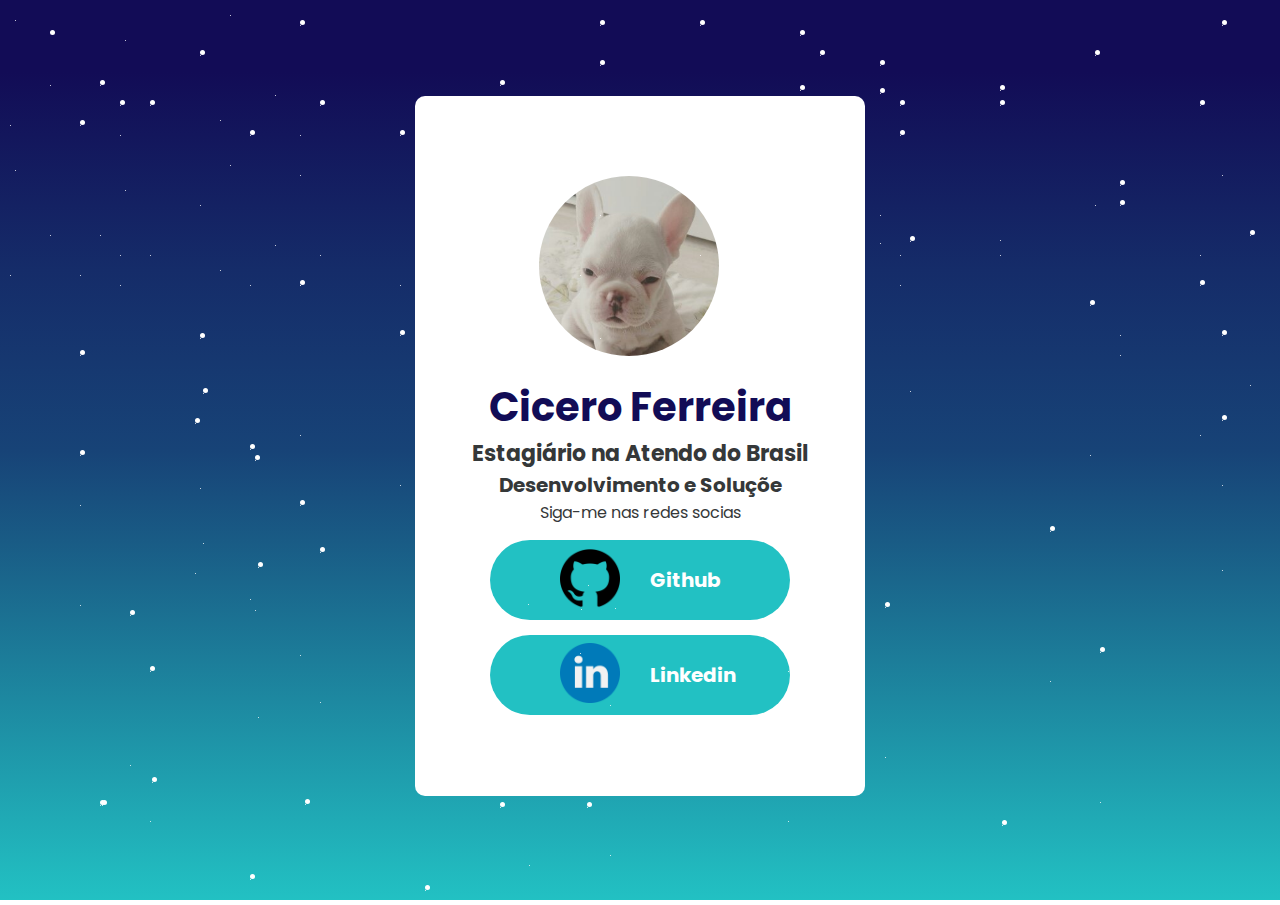
<file: index.html>
<!DOCTYPE html>
<html lang="pt-br">
<head>
    <meta charset="UTF-8">
    <meta name="viewport" content="width=device-width, initial-scale=1.0">
    <title>Studytechgram</title>

    <link rel="shortcut icon" href="./assets/avat1.png" type="image/x-icon">

    <link rel="stylesheet" href="./style/sky.css">
    <link rel="stylesheet" href="./style/card-informations.css">
    <link rel="stylesheet" href="./style/responsive.css">
</head>
<body>
    <div class="container">
        <div class="stars"></div>
        <div class="stars2"></div>
        <div class="card">
            <main class="content">
                <div class="my-informations">
                    <img src="./assets/avat1.png" alt="Desconfiado, Rapaizinho duvidando, pelo todo branco">
                    <h1> Cicero Ferreira</h1>
                    <h3>Estagiário na Atendo do Brasil</h3>
                    <h4>Desenvolvimento e Soluçõe</h4>
                    <p>Siga-me nas redes socias</p>
                </div>

                <div class="redirect">
                    <a href="https://github.com/Cicerofer">
                        <div class="redirect-github click-here">
                                <div>
                                    <img class="icon icon-github" src="./assets/github.png" alt="Clique aqui para ser redirecionado para o perfil do github de Cicero Ferreira">
                                </div>
                                <div>
                                    <p>Github</p>
                                </div>
                        </div>
                    </a>
                    <a href="https://www.linkedin.com/in/cicero-ti/">
                        <div class="redirect-linkdin click-here">
                            <div><img class="icon" src="./assets/linkedin.png" alt="Clique aqui para ser redirecionado para o perfil do linkedin de Cicero Ferreira"></div>
                            <div>
                                <p>Linkedin</p>
                            </div>
                        </div>
                    </a>
                    
                </div>
            </main>
        </div>
    </div>
    
</body>
</html>
</file>
<file: style/sky.css>
*{
    margin: 0;
    padding: 0;
}

.container{
    width: 100%;
    height: 100vh;
    background: linear-gradient(0deg, rgba(34,193,195,1) 0%, rgba(25,91,133,1) 40%, rgba(23,67,119,1) 50%, rgba(21,44,105,1) 70%, rgba(18,12,86,1) 92%);
}

/*criando sombras para dar a ilusão de mais estrelas*/
.stars{
    width: 5px;
    height: 5px;
    border-radius: 50%;
    box-shadow: 50px 30px white,
    100px 80px white,
    80px 120px white,
    300px 20px white,
    250px 130px white,
    200px 50px white,
    150px 100px white,
    320px 100px white,
    420px 100px white,
    520px 100px white,
    500px 80px white,
    580px 120px white,
    400px 130px white,
    600px 20px white,
    700px 20px white,
    800px 30px white,
    820px 50px white,
    600px 60px white,
    700px 100px white,
    800px 85px white,
    820px 200px white,
    880px 60px white,
    900px 100px white,
    1000px 85px white,
    1120px 200px white,
    880px 88px white,
    900px 130px white,
    1000px 100px white,
    1120px 180px white,
    1200px 100px white,
    1222px 20px white,
    1095px 50px white,
    1400px 88px white,
    1450px 130px white,
    1350px 100px white,
    1300px 180px white,
    1500px 88px white,
    1530px 130px white,
    1580px 100px white,
    1600px 180px white,
    1615px 20px white,
    1650px 44px white,
    1700px 100px white,
    1750px 200px white,
    1800px 20px white,
    1820px 44px white,
    500px 105px white,

    /*preenchendo da altura*/
    120px 100px white,
    80px 350px white,
    300px 500px white,
    255px 455px white,
    203px 388px white,
    100px 800px white,
    80px 450px white,
    300px 280px white,
    250px 444px white,
    200px 333px white,
    150px 666px white,
    320px 547px white,
    420px 450px white,
    520px 288px white,
    500px 802px white,
    580px 498px white,
    400px 330px white,
    195px 418px white,
    502px 615px white,
    528px 599px white,
    588px 580px white,
    600px 333px white,
    430px 395px white,
    610px 700px white,
    701px 620px white,
    800px 380px white,
    823px 502px white,
    615px 603px white,
    766px 777px white,
    788px 666px white,
    825px 369px white,
    885px 602px white,
    910px 236px white,
    1100px 647px white,
    1250px 230px white,
    1315px 215px white,
    1090px 300px white,
    1550px 885px white,
    1535px 315px white,
    1590px 415px white,
    1650px 380px white,
    1625px 225px white,
    1844px 222px white,
    1200px 280px white,
    1222px 330px white,
    1095px 5020px white,
    1400px 935px white,
    1450px 830px white,
    1350px 600px white,
    1350px 330px white,
    1315px 220px white,
    1720px 450px white,
    1553px 885px white,
    1333px 410px white,
    1222px 415px white,
    1687px 593px white,
    1525px 522px white,
    1488px 333px white,
    1002px 820px white,
    1741px 660px white,
    1050px 526px white,
    1437px 910px white,
    1452px 835px white,
    1553px 613px white,
    1300px 780px white,
    1500px 880px white,
    1530px 810px white,
    1580px 1000px white,
    1600px 180px white,
    1615px 205px white,
    1800px 250px white,
    1820px 440px white,
    1805px 255px white,
    1825px 453px white,
    1835px 511px white,
    1820px 500px white,
    102px 800px white,
    130px 610px white,
    305px 799px white,
    250px 874px white,
    258px 562px white,
    152px 777px white,
    328px 900px white,
    425px 885px white,
    529px 710px white,
    587px 802px white,
    581px 604px white,
    1820px 800px white,
    1805px 755px white,
    1825px 900px white,
    1835px 811px white,
    1820px 600px white;

    animation: anim-stars 20s linear infinite;
}

.stars::after{
    content: " ";
    position: absolute;
    top: 100vh;
    width: 5px;
    height: 5px;
    border-radius: 50%;
    box-shadow: 50px 30px white,
    100px 80px white,
    80px 120px white,
    300px 20px white,
    250px 130px white,
    200px 50px white,
    150px 100px white,
    320px 100px white,
    420px 100px white,
    520px 100px white,
    500px 80px white,
    580px 120px white,
    400px 130px white,
    600px 20px white,
    700px 20px white,
    800px 30px white,
    820px 50px white,
    600px 60px white,
    700px 100px white,
    800px 85px white,
    820px 200px white,
    880px 60px white,
    900px 100px white,
    1000px 85px white,
    1120px 200px white,
    880px 88px white,
    900px 130px white,
    1000px 100px white,
    1120px 180px white,
    1200px 100px white,
    1222px 20px white,
    1095px 50px white,
    1400px 88px white,
    1450px 130px white,
    1350px 100px white,
    1300px 180px white,
    1500px 88px white,
    1530px 130px white,
    1580px 100px white,
    1600px 180px white,
    1615px 20px white,
    1650px 44px white,
    1700px 100px white,
    1750px 200px white,
    1800px 20px white,
    1820px 44px white,
    500px 105px white,

    /*preenchendo da altura*/
    120px 100px white,
    80px 350px white,
    300px 500px white,
    255px 455px white,
    203px 388px white,
    100px 800px white,
    80px 450px white,
    300px 280px white,
    250px 444px white,
    200px 333px white,
    150px 666px white,
    320px 547px white,
    420px 450px white,
    520px 288px white,
    500px 802px white,
    580px 498px white,
    400px 330px white,
    195px 418px white,
    502px 615px white,
    528px 599px white,
    588px 580px white,
    600px 333px white,
    430px 395px white,
    610px 700px white,
    701px 620px white,
    800px 380px white,
    823px 502px white,
    615px 603px white,
    766px 777px white,
    788px 666px white,
    825px 369px white,
    885px 602px white,
    910px 236px white,
    1100px 647px white,
    1250px 230px white,
    1315px 215px white,
    1090px 300px white,
    1550px 885px white,
    1535px 315px white,
    1590px 415px white,
    1650px 380px white,
    1625px 225px white,
    1844px 222px white,
    1200px 280px white,
    1222px 330px white,
    1095px 5020px white,
    1400px 935px white,
    1450px 830px white,
    1350px 600px white,
    1350px 330px white,
    1315px 220px white,
    1720px 450px white,
    1553px 885px white,
    1333px 410px white,
    1222px 415px white,
    1687px 593px white,
    1525px 522px white,
    1488px 333px white,
    1002px 820px white,
    1741px 660px white,
    1050px 526px white,
    1437px 910px white,
    1452px 835px white,
    1553px 613px white,
    1300px 780px white,
    1500px 880px white,
    1530px 810px white,
    1580px 1000px white,
    1600px 180px white,
    1615px 205px white,
    1800px 250px white,
    1820px 440px white,
    1805px 255px white,
    1825px 453px white,
    1835px 511px white,
    1820px 500px white,
    102px 800px white,
    130px 610px white,
    305px 799px white,
    250px 874px white,
    258px 562px white,
    152px 777px white,
    328px 900px white,
    425px 885px white,
    529px 710px white,
    587px 802px white,
    581px 604px white,
    1820px 800px white,
    1805px 755px white,
    1825px 900px white,
    1835px 811px white,
    1820px 600px white;
}

.stars2{
    position: relative;
    width: 1px;
    height: 1px;
    border-radius: 50%;
    box-shadow: 15px 15px white,
      125px 35px white,
      50px 80px white,
      10px 120px white,
      275px 90px white,
      230px 10px white,
      120px 130px white,
      300px 130px white,
      220px 115px white,

      100px 80px white,
      80px 120px white,
      300px 20px white,
      250px 130px white,
      200px 50px white,
      150px 100px white,
      320px 100px white,
      420px 100px white,
      520px 100px white,
      500px 80px white,
      580px 120px white,
      400px 130px white,
      600px 20px white,
      700px 20px white,
      800px 30px white,
      820px 50px white,
      600px 60px white,
      700px 100px white,
      800px 85px white,
      820px 200px white,
      880px 60px white,
      900px 100px white,
      1000px 85px white,
      1120px 200px white,
      880px 88px white,
      900px 130px white,
      1000px 100px white,
      1120px 180px white,
      1200px 100px white,
      1222px 20px white,
      1095px 50px white,
      1400px 88px white,
      1450px 130px white,
      1350px 100px white,
      1300px 180px white,
      1500px 88px white,
      1530px 130px white,
      1580px 100px white,
      1600px 180px white,
      1615px 20px white,
      1650px 44px white,
      1700px 100px white,
      1750px 200px white,
      1800px 20px white,
      1820px 44px white,
      500px 105px white,
  
      /*preenchendo da altura*/
      120px 100px white,
      80px 350px white,
      300px 500px white,
      255px 455px white,
      203px 388px white,
      100px 800px white,
      80px 450px white,
      300px 280px white,
      250px 444px white,
      200px 333px white,
      150px 666px white,
      320px 547px white,
      420px 450px white,
      520px 288px white,
      500px 802px white,
      580px 498px white,
      400px 330px white,
      195px 418px white,
      502px 615px white,
      528px 599px white,
      588px 580px white,
      600px 333px white,
      430px 395px white,
      610px 700px white,
      701px 620px white,
      800px 380px white,
      823px 502px white,
      615px 603px white,
      766px 777px white,
      788px 666px white,
      825px 369px white,
      885px 602px white,
      910px 236px white,
      1100px 647px white,
      1250px 230px white,
      1315px 215px white,
      1090px 300px white,
      1550px 885px white,
      1535px 315px white,
      1590px 415px white,
      1650px 380px white,
      1625px 225px white,
      1844px 222px white,
      1200px 280px white,
      1222px 330px white,
      1095px 5020px white,
      1400px 935px white,
      1450px 830px white,
      1350px 600px white,
      1350px 330px white,
      1315px 220px white,
      1720px 450px white,
      1553px 885px white,
      1333px 410px white,
      1222px 415px white,
      1687px 593px white,
      1525px 522px white,
      1488px 333px white,
      1002px 820px white,
      1741px 660px white,
      1050px 526px white,
      1437px 910px white,
      1452px 835px white,
      1553px 613px white,
      1300px 780px white,
      1500px 880px white,
      1530px 810px white,
      1580px 1000px white,
      1600px 180px white,
      1615px 205px white,
      1800px 250px white,
      1820px 440px white,
      1805px 255px white,
      1825px 453px white,
      1835px 511px white,
      1820px 500px white,
      102px 800px white,
      130px 610px white,
      305px 799px white,
      250px 874px white,
      258px 562px white,
      152px 777px white,
      328px 900px white,
      425px 885px white,
      529px 710px white,
      587px 802px white,
      581px 604px white,
      1820px 800px white,
      1805px 755px white,
      1825px 900px white,
      1835px 811px white,
      1820px 600px white;
    animation: anim-stars 25s linear infinite;
  }
  
.stars2::after{
    content: " ";
    position: absolute;
    top: 150px;
    width: 1px;
    height: 1px;
    border-radius: 50%;
    box-shadow: 15px 15px white,
    125px 35px white,
    50px 80px white,
    10px 120px white,
    275px 90px white,
    230px 10px white,
    120px 130px white,
    300px 130px white,
    220px 115px white,
    100px 80px white,
    80px 120px white,
    300px 20px white,
    250px 130px white,
    200px 50px white,
    150px 100px white,
    320px 100px white,
    420px 100px white,
    520px 100px white,
    500px 80px white,
    580px 120px white,
    400px 130px white,
    600px 20px white,
    700px 20px white,
    800px 30px white,
    820px 50px white,
    600px 60px white,
    700px 100px white,
    800px 85px white,
    820px 200px white,
    880px 60px white,
    900px 100px white,
    1000px 85px white,
    1120px 200px white,
    880px 88px white,
    900px 130px white,
    1000px 100px white,
    1120px 180px white,
    1200px 100px white,
    1222px 20px white,
    1095px 50px white,
    1400px 88px white,
    1450px 130px white,
    1350px 100px white,
    1300px 180px white,
    1500px 88px white,
    1530px 130px white,
    1580px 100px white,
    1600px 180px white,
    1615px 20px white,
    1650px 44px white,
    1700px 100px white,
    1750px 200px white,
    1800px 20px white,
    1820px 44px white,
    500px 105px white,

    /*preenchendo da altura*/
    120px 100px white,
    80px 350px white,
    300px 500px white,
    255px 455px white,
    203px 388px white,
    100px 800px white,
    80px 450px white,
    300px 280px white,
    250px 444px white,
    200px 333px white,
    150px 666px white,
    320px 547px white,
    420px 450px white,
    520px 288px white,
    500px 802px white,
    580px 498px white,
    400px 330px white,
    195px 418px white,
    502px 615px white,
    528px 599px white,
    588px 580px white,
    600px 333px white,
    430px 395px white,
    610px 700px white,
    701px 620px white,
    800px 380px white,
    823px 502px white,
    615px 603px white,
    766px 777px white,
    788px 666px white,
    825px 369px white,
    885px 602px white,
    910px 236px white,
    1100px 647px white,
    1250px 230px white,
    1315px 215px white,
    1090px 300px white,
    1550px 885px white,
    1535px 315px white,
    1590px 415px white,
    1650px 380px white,
    1625px 225px white,
    1844px 222px white,
    1200px 280px white,
    1222px 330px white,
    1095px 5020px white,
    1400px 935px white,
    1450px 830px white,
    1350px 600px white,
    1350px 330px white,
    1315px 220px white,
    1720px 450px white,
    1553px 885px white,
    1333px 410px white,
    1222px 415px white,
    1687px 593px white,
    1525px 522px white,
    1488px 333px white,
    1002px 820px white,
    1741px 660px white,
    1050px 526px white,
    1437px 910px white,
    1452px 835px white,
    1553px 613px white,
    1300px 780px white,
    1500px 880px white,
    1530px 810px white,
    1580px 1000px white,
    1600px 180px white,
    1615px 205px white,
    1800px 250px white,
    1820px 440px white,
    1805px 255px white,
    1825px 453px white,
    1835px 511px white,
    1820px 500px white,
    102px 800px white,
    130px 610px white,
    305px 799px white,
    250px 874px white,
    258px 562px white,
    152px 777px white,
    328px 900px white,
    425px 885px white,
    529px 710px white,
    587px 802px white,
    581px 604px white,
    1820px 800px white,
    1805px 755px white,
    1825px 900px white,
    1835px 811px white,
    1820px 600px white;
}

@keyframes anim-stars {
    from {
        transform: translateY(0px);
    }
    to {
        transform: translateY(-100vh);
    }
}
</file>
<file: style/card-informations.css>
@import url('https://fonts.googleapis.com/css2?family=Poppins:wght@400;700&display=swap');

.card{
   
    z-index: 10;
    left: 50%;
    display: flex;
    justify-content: center;
    margin-top: 7%;
}

main.content{
    background-color: #fff;
    width: 450px;
    height: 700px;
    border-radius: 10px;

    display: flex;
    flex-direction: column;
    align-items: center;
    justify-content: center;
}

div.my-informations img{
    width: 180px;
    height: 180px;
    border-radius: 50%;
    margin-left: 20%;
    margin-bottom: 5%;
}

div.my-informations h1{
    font-family: 'Poppins', sans-serif;
    color: #120c56;
    font-size: 40px;
    text-align: center;
}

div.my-informations h3{
    font-size: 22px;
}

div.my-informations h4{
    font-size: 20px;
}


div.my-informations h3,
div.my-informations p,
div.my-informations h4{
    font-family: 'Poppins', sans-serif;
    color: #353839;
    text-align: center;
}

div.click-here{
    width: 300px;
    height: 80px;
    background-color: #22c1c3;
    border-radius: 50px;
    margin-top: 5%;
}

div.click-here p{
    font-family: 'Poppins', sans-serif;
    font-weight: 700;
    font-size: 20px;
    color: #fff;
    text-align: center;
    margin-left: 30px;
}

.redirect-github,
.redirect-linkdin,
.redirect-telegram{
    display: flex;
    
    align-items: center;
}

a{
    text-decoration: none;
}

img.icon{
    width: 60px;
    height: 60px;
    margin-left: 70px;
}
</file>
<file: style/responsive.css>
@media(max-width: 500px){

    .card{
        position: absolute;
        top: 10px;
        left: 30px;
        z-index: 10;
    
        display: flex;
        justify-content: center;
        margin-top: 7%;
    }
    
    main.content{
        background-color: #fff;
        width: 350px;
        height: 535px;
    }

    div.my-informations img{
        width: 150px;
        height: 150px;
        border-radius: 50%;
        margin-top: 10px;
        margin-left: 25%;
        margin-bottom: 10px;
    }

    div.click-here{
        width: 300px;
        height: 60px;
        background-color: #22c1c3;
        border-radius: 50px;
        margin-top: 5%;
    }

    img.icon{
        width: 50px;
        height: 50px;
    }
    
}
</file>
